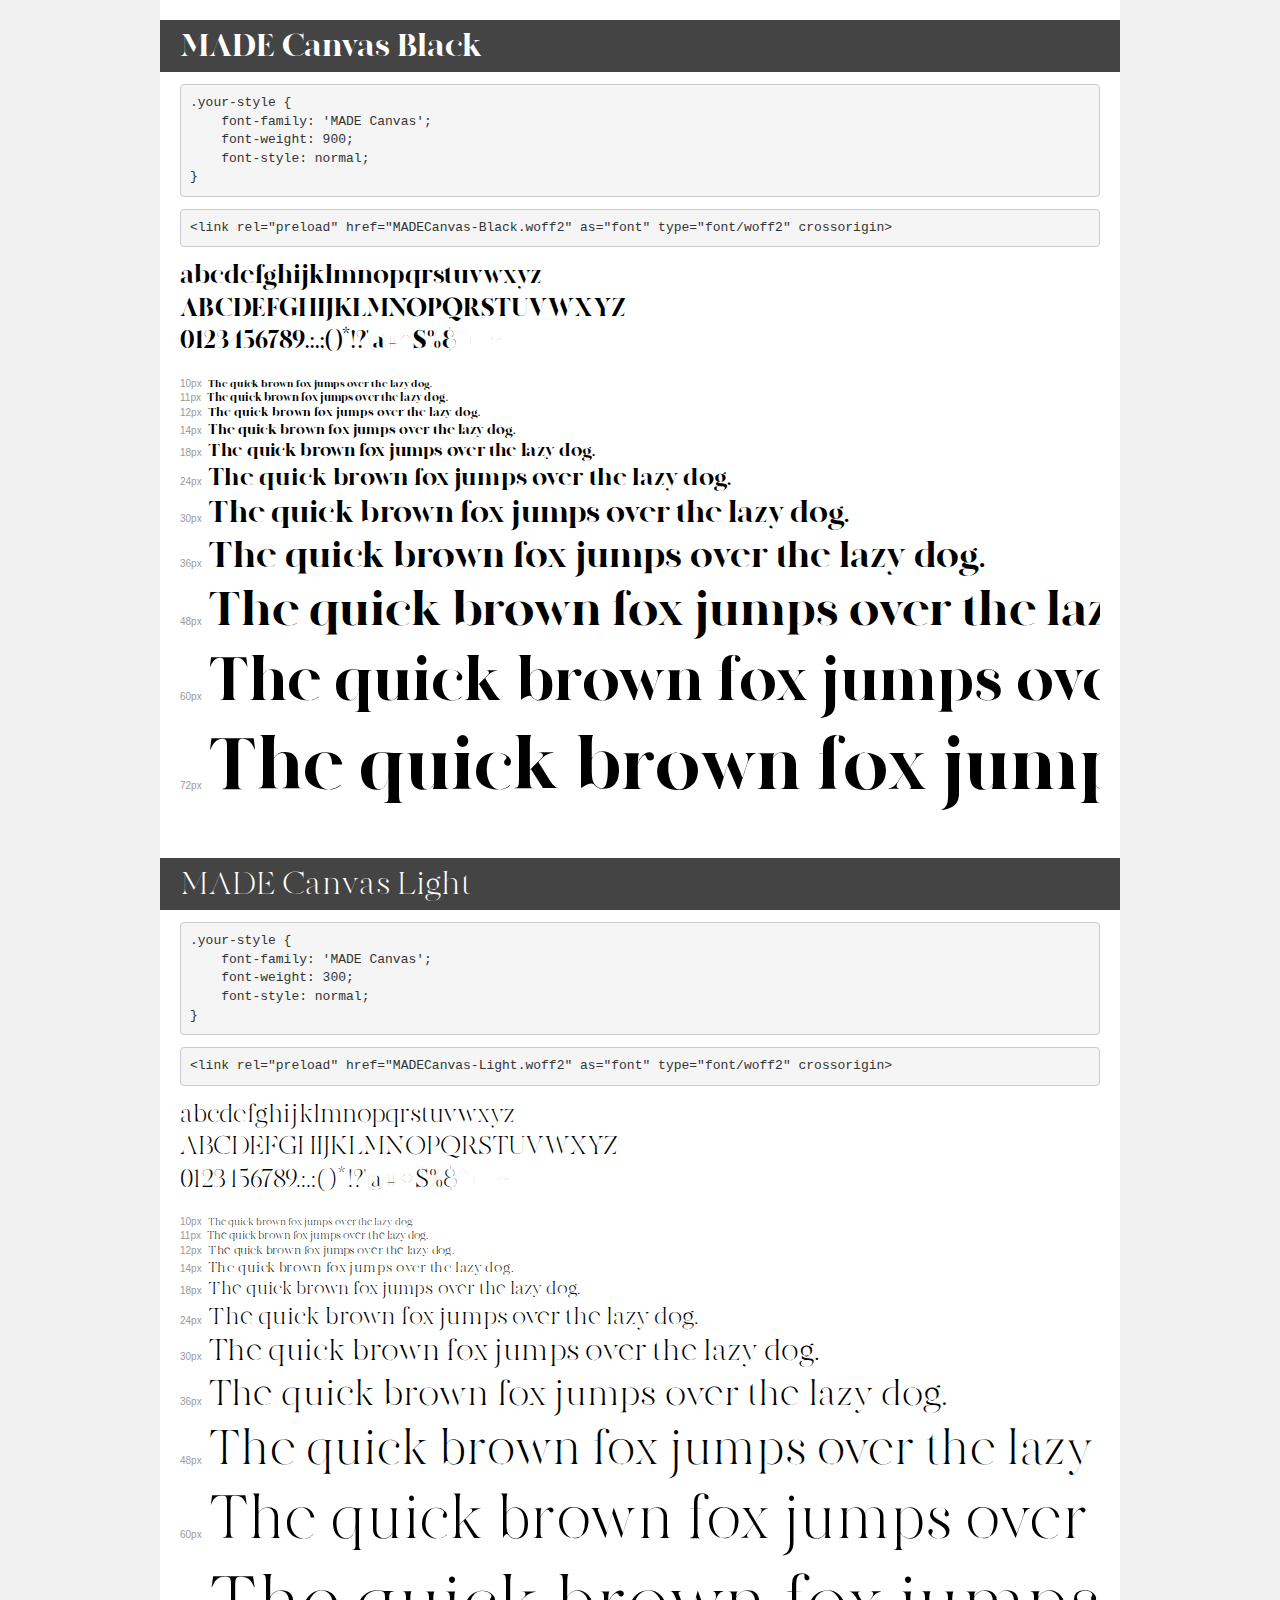
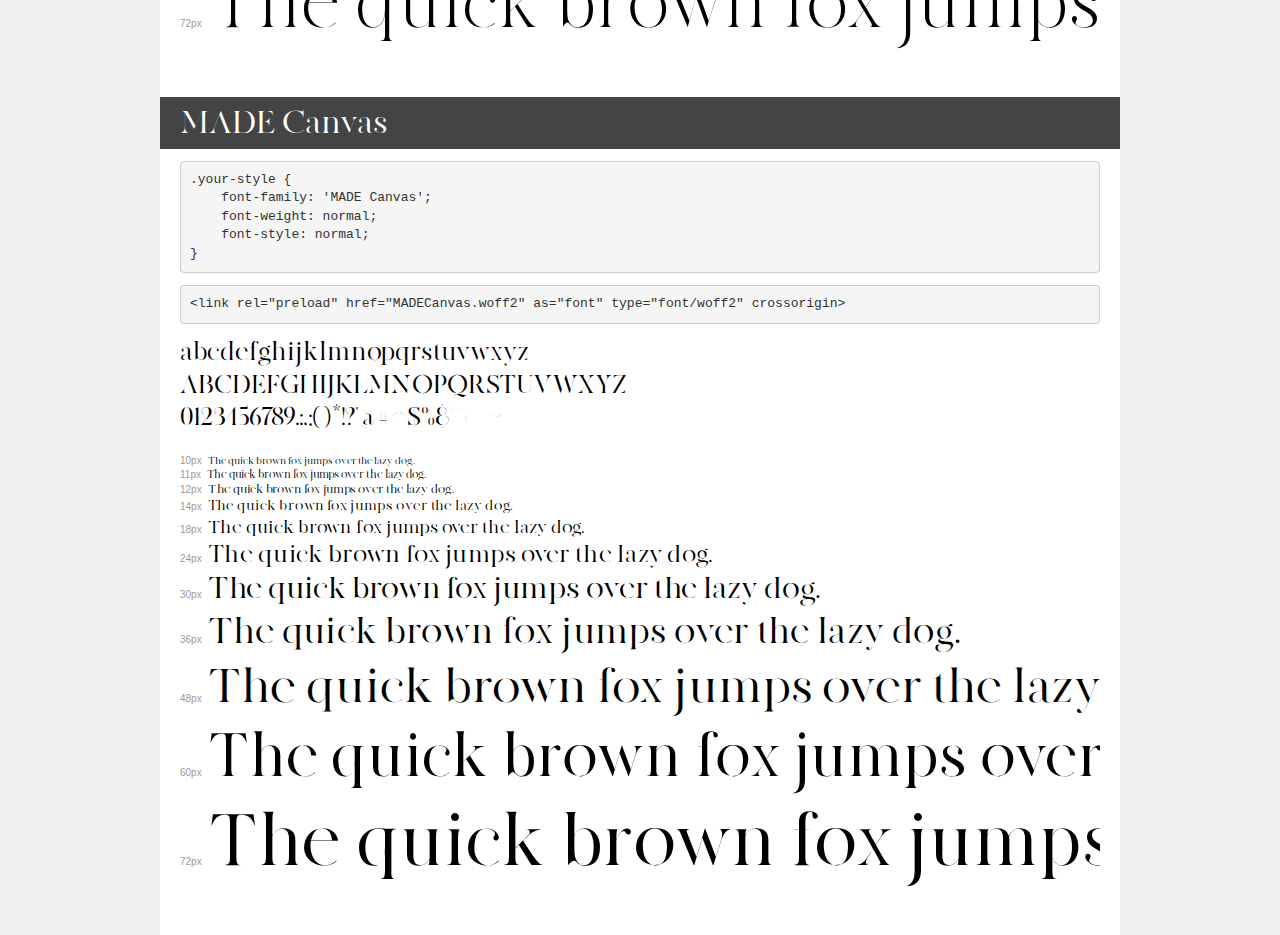
<file: Fonts/demo.html>
<!DOCTYPE html>
<html lang="en">
<head>
    <meta charset="utf-8">
    <meta http-equiv="X-UA-Compatible" content="IE=edge">
    <meta name="viewport" content="width=device-width, initial-scale=1">
    <meta name="robots" content="noindex, noarchive">
    <meta name="format-detection" content="telephone=no">
    <title>Transfonter demo</title>
    <link href="stylesheet.css" rel="stylesheet">
    <style>
        /*
        http://meyerweb.com/eric/tools/css/reset/
        v2.0 | 20110126
        License: none (public domain)
        */
        html, body, div, span, applet, object, iframe,
        h1, h2, h3, h4, h5, h6, p, blockquote, pre,
        a, abbr, acronym, address, big, cite, code,
        del, dfn, em, img, ins, kbd, q, s, samp,
        small, strike, strong, sub, sup, tt, var,
        b, u, i, center,
        dl, dt, dd, ol, ul, li,
        fieldset, form, label, legend,
        table, caption, tbody, tfoot, thead, tr, th, td,
        article, aside, canvas, details, embed,
        figure, figcaption, footer, header, hgroup,
        menu, nav, output, ruby, section, summary,
        time, mark, audio, video {
            margin: 0;
            padding: 0;
            border: 0;
            font-size: 100%;
            font: inherit;
            vertical-align: baseline;
        }
        /* HTML5 display-role reset for older browsers */
        article, aside, details, figcaption, figure,
        footer, header, hgroup, menu, nav, section {
            display: block;
        }
        body {
            line-height: 1;
        }
        ol, ul {
            list-style: none;
        }
        blockquote, q {
            quotes: none;
        }
        blockquote:before, blockquote:after,
        q:before, q:after {
            content: '';
            content: none;
        }
        table {
            border-collapse: collapse;
            border-spacing: 0;
        }
        /* demo styles */
        body {
            background: #f0f0f0;
            color: #000;
        }
        .page {
            background: #fff;
            width: 920px;
            margin: 0 auto;
            padding: 20px 20px 0 20px;
            overflow: hidden;
        }
        .font-container {
            overflow-x: auto;
            overflow-y: hidden;
            margin-bottom: 40px;
            line-height: 1.3;
            white-space: nowrap;
            padding-bottom: 5px;
        }
        h1 {
            position: relative;
            background: #444;
            font-size: 32px;
            color: #fff;
            padding: 10px 20px;
            margin: 0 -20px 12px -20px;
        }
        .letters {
            font-size: 25px;
            margin-bottom: 20px;
        }
        .s10:before {
            content: '10px';
        }
        .s11:before {
            content: '11px';
        }
        .s12:before {
            content: '12px';
        }
        .s14:before {
            content: '14px';
        }
        .s18:before {
            content: '18px';
        }
        .s24:before {
            content: '24px';
        }
        .s30:before {
            content: '30px';
        }
        .s36:before {
            content: '36px';
        }
        .s48:before {
            content: '48px';
        }
        .s60:before {
            content: '60px';
        }
        .s72:before {
            content: '72px';
        }
        .s10:before, .s11:before, .s12:before, .s14:before,
        .s18:before, .s24:before, .s30:before, .s36:before,
        .s48:before, .s60:before, .s72:before {
            font-family: Arial, sans-serif;
            font-size: 10px;
            font-weight: normal;
            font-style: normal;
            color: #999;
            padding-right: 6px;
        }
        pre {
            display: block;
            padding: 9px;
            margin: 0 0 12px;
            font-family: Monaco, Menlo, Consolas, "Courier New", monospace;
            font-size: 13px;
            line-height: 1.428571429;
            color: #333;
            font-weight: normal;
            font-style: normal;
            background-color: #f5f5f5;
            border: 1px solid #ccc;
            overflow-x: auto;
            border-radius: 4px;
        }
        /* responsive */
        @media (max-width: 959px) {
            .page {
                width: auto;
                margin: 0;
            }
        }
    </style>
</head>
<body>
<div class="page">
    <div class="demo">
        <h1 style="font-family: 'MADE Canvas'; font-weight: 900; font-style: normal;">MADE Canvas Black</h1>
        <pre title="Usage">.your-style {
    font-family: 'MADE Canvas';
    font-weight: 900;
    font-style: normal;
}</pre>
        <pre title="Preload (optional)">
&lt;link rel=&quot;preload&quot; href=&quot;MADECanvas-Black.woff2&quot; as=&quot;font&quot; type=&quot;font/woff2&quot; crossorigin&gt;</pre>
        <div class="font-container" style="font-family: 'MADE Canvas'; font-weight: 900; font-style: normal;">
            <p class="letters">
                abcdefghijklmnopqrstuvwxyz<br>
ABCDEFGHIJKLMNOPQRSTUVWXYZ<br>
                0123456789.:,;()*!?'@#&lt;&gt;$%&^+-=~
            </p>
            <p class="s10" style="font-size: 10px;">The quick brown fox jumps over the lazy dog.</p>
            <p class="s11" style="font-size: 11px;">The quick brown fox jumps over the lazy dog.</p>
            <p class="s12" style="font-size: 12px;">The quick brown fox jumps over the lazy dog.</p>
            <p class="s14" style="font-size: 14px;">The quick brown fox jumps over the lazy dog.</p>
            <p class="s18" style="font-size: 18px;">The quick brown fox jumps over the lazy dog.</p>
            <p class="s24" style="font-size: 24px;">The quick brown fox jumps over the lazy dog.</p>
            <p class="s30" style="font-size: 30px;">The quick brown fox jumps over the lazy dog.</p>
            <p class="s36" style="font-size: 36px;">The quick brown fox jumps over the lazy dog.</p>
            <p class="s48" style="font-size: 48px;">The quick brown fox jumps over the lazy dog.</p>
            <p class="s60" style="font-size: 60px;">The quick brown fox jumps over the lazy dog.</p>
            <p class="s72" style="font-size: 72px;">The quick brown fox jumps over the lazy dog.</p>
        </div>
    </div>

    <div class="demo">
        <h1 style="font-family: 'MADE Canvas'; font-weight: 300; font-style: normal;">MADE Canvas Light</h1>
        <pre title="Usage">.your-style {
    font-family: 'MADE Canvas';
    font-weight: 300;
    font-style: normal;
}</pre>
        <pre title="Preload (optional)">
&lt;link rel=&quot;preload&quot; href=&quot;MADECanvas-Light.woff2&quot; as=&quot;font&quot; type=&quot;font/woff2&quot; crossorigin&gt;</pre>
        <div class="font-container" style="font-family: 'MADE Canvas'; font-weight: 300; font-style: normal;">
            <p class="letters">
                abcdefghijklmnopqrstuvwxyz<br>
ABCDEFGHIJKLMNOPQRSTUVWXYZ<br>
                0123456789.:,;()*!?'@#&lt;&gt;$%&^+-=~
            </p>
            <p class="s10" style="font-size: 10px;">The quick brown fox jumps over the lazy dog.</p>
            <p class="s11" style="font-size: 11px;">The quick brown fox jumps over the lazy dog.</p>
            <p class="s12" style="font-size: 12px;">The quick brown fox jumps over the lazy dog.</p>
            <p class="s14" style="font-size: 14px;">The quick brown fox jumps over the lazy dog.</p>
            <p class="s18" style="font-size: 18px;">The quick brown fox jumps over the lazy dog.</p>
            <p class="s24" style="font-size: 24px;">The quick brown fox jumps over the lazy dog.</p>
            <p class="s30" style="font-size: 30px;">The quick brown fox jumps over the lazy dog.</p>
            <p class="s36" style="font-size: 36px;">The quick brown fox jumps over the lazy dog.</p>
            <p class="s48" style="font-size: 48px;">The quick brown fox jumps over the lazy dog.</p>
            <p class="s60" style="font-size: 60px;">The quick brown fox jumps over the lazy dog.</p>
            <p class="s72" style="font-size: 72px;">The quick brown fox jumps over the lazy dog.</p>
        </div>
    </div>

    <div class="demo">
        <h1 style="font-family: 'MADE Canvas'; font-weight: normal; font-style: normal;">MADE Canvas</h1>
        <pre title="Usage">.your-style {
    font-family: 'MADE Canvas';
    font-weight: normal;
    font-style: normal;
}</pre>
        <pre title="Preload (optional)">
&lt;link rel=&quot;preload&quot; href=&quot;MADECanvas.woff2&quot; as=&quot;font&quot; type=&quot;font/woff2&quot; crossorigin&gt;</pre>
        <div class="font-container" style="font-family: 'MADE Canvas'; font-weight: normal; font-style: normal;">
            <p class="letters">
                abcdefghijklmnopqrstuvwxyz<br>
ABCDEFGHIJKLMNOPQRSTUVWXYZ<br>
                0123456789.:,;()*!?'@#&lt;&gt;$%&^+-=~
            </p>
            <p class="s10" style="font-size: 10px;">The quick brown fox jumps over the lazy dog.</p>
            <p class="s11" style="font-size: 11px;">The quick brown fox jumps over the lazy dog.</p>
            <p class="s12" style="font-size: 12px;">The quick brown fox jumps over the lazy dog.</p>
            <p class="s14" style="font-size: 14px;">The quick brown fox jumps over the lazy dog.</p>
            <p class="s18" style="font-size: 18px;">The quick brown fox jumps over the lazy dog.</p>
            <p class="s24" style="font-size: 24px;">The quick brown fox jumps over the lazy dog.</p>
            <p class="s30" style="font-size: 30px;">The quick brown fox jumps over the lazy dog.</p>
            <p class="s36" style="font-size: 36px;">The quick brown fox jumps over the lazy dog.</p>
            <p class="s48" style="font-size: 48px;">The quick brown fox jumps over the lazy dog.</p>
            <p class="s60" style="font-size: 60px;">The quick brown fox jumps over the lazy dog.</p>
            <p class="s72" style="font-size: 72px;">The quick brown fox jumps over the lazy dog.</p>
        </div>
    </div>

</div>
</body>
</html>
</file>
<file: Fonts/stylesheet.css>
@font-face {
    font-family: 'MADE Canvas';
    src: url('MADECanvas-Black.woff2') format('woff2'),
        url('MADECanvas-Black.woff') format('woff');
    font-weight: 900;
    font-style: normal;
    font-display: swap;
}

@font-face {
    font-family: 'MADE Canvas';
    src: url('MADECanvas-Light.woff2') format('woff2'),
        url('MADECanvas-Light.woff') format('woff');
    font-weight: 300;
    font-style: normal;
    font-display: swap;
}

@font-face {
    font-family: 'MADE Canvas';
    src: url('MADECanvas.woff2') format('woff2'),
        url('MADECanvas.woff') format('woff');
    font-weight: normal;
    font-style: normal;
    font-display: swap;
}
</file>
